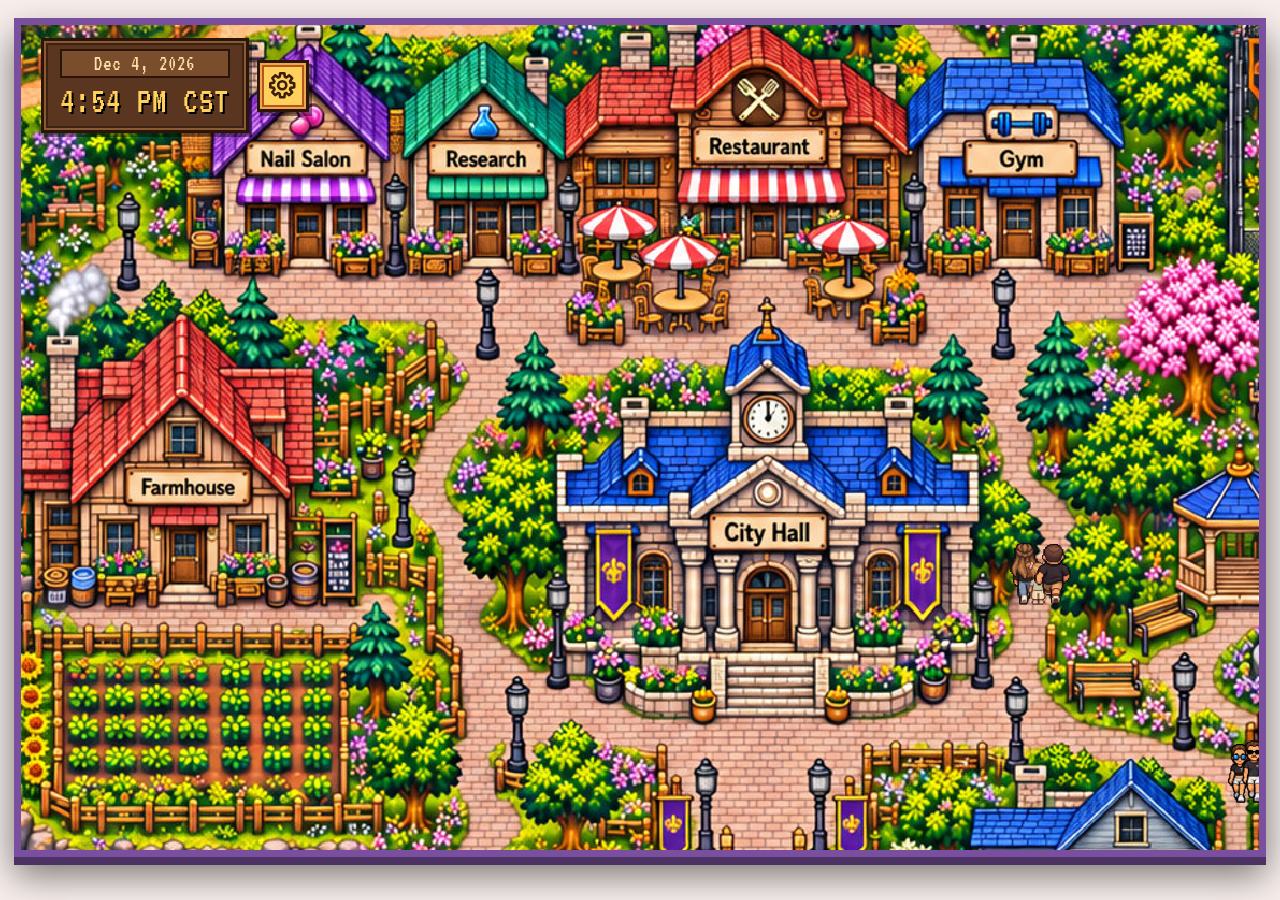
<file: index.html>
<!doctype html>
<html lang="en">
<head>
<link rel="preconnect" href="https://fonts.googleapis.com"><link rel="preconnect" href="https://fonts.gstatic.com" crossorigin>
<link rel="stylesheet" href="https://fonts.googleapis.com/css2?family=Pixelify+Sans:wght@400;600;700&family=VT323&display=swap">
<link rel="icon" href="assets/favicon.png">
<meta charset="utf-8">
<meta name="viewport" content="width=device-width,initial-scale=1,viewport-fit=cover">
<meta name="apple-mobile-web-app-capable" content="yes"><meta name="mobile-web-app-capable" content="yes">
<meta name="apple-mobile-web-app-status-bar-style" content="black-translucent"><meta name="apple-mobile-web-app-title" content="Honey Meadows">
<meta name="theme-color" content="#f8efed"><link rel="apple-touch-icon" href="assets/logo.png">
<title>Honey Meadows</title>
<style>
*{box-sizing:border-box}body{margin:0;background:#f8efed;color:#3b1e08;font-family:Georgia,serif}
#shell{max-width:1380px;margin:18px auto;padding:0 14px}.top{display:flex;justify-content:space-between;align-items:center;gap:12px;flex-wrap:wrap}
.top h1{margin:0;font-size:31px;color:#ffe9a9;text-shadow:2px 3px #5b3d29}.pill{background:#2d4a3f;border:2px solid #a79f70;border-radius:8px;padding:7px 12px}
#frame{position:relative;border:7px solid var(--map-border,#7b4fa0);box-shadow:0 8px 0 var(--map-border-dark,#4c3163),0 18px 35px #0008;margin-top:16px;background:#294c36}
canvas{display:block;width:100%;height:auto;image-rendering:pixelated;cursor:crosshair}#tip{position:absolute;left:12px;bottom:12px;background:#2d392de8;border:2px solid #e3c487;padding:8px 12px;font-size:14px;pointer-events:none;max-width:70%}
#actions{display:flex;gap:9px;align-items:center;flex-wrap:wrap;margin-top:18px}button{background:#e8c78b;color:#3e2c20;border:3px solid #8d603c;border-radius:5px;font:bold 15px Georgia;padding:9px 13px;cursor:pointer}button:hover{background:#ffdfa4}button:disabled{opacity:.5}small{color:#c7d5c2}#legend{margin-top:9px;color:#c8d9c2;line-height:1.5}.mobile{display:none}@media(max-width:700px){.top h1{font-size:23px}.mobile{display:flex;gap:6px;justify-content:center;margin-top:12px}.mobile button{min-width:52px}}

#stationView{position:absolute;top:0;right:0;bottom:0;left:0;z-index:10;overflow:auto;background:repeating-linear-gradient(0deg,#253f36 0px,#253f36 28px,#29463a 28px,#29463a 32px);padding:clamp(10px,3%,24px);font-family:Georgia,serif;color:#fceac7}
#stationView.hidden{display:none}
.stationFrame{max-width:960px;min-height:96%;margin:auto;padding:24px;border:8px solid #886143;box-shadow:inset 0 0 0 4px #d3a86e,0 8px 0 #3b2e26;background:#314b3d}
.stationTop{display:flex;align-items:center;justify-content:space-between;gap:12px;flex-wrap:wrap;padding-bottom:14px;border-bottom:3px solid #ab9161}
.stationTop h2{font-size:clamp(24px,3vw,38px);margin:6px 0;color:#ffdf93;text-shadow:2px 3px #483421}
.stationTop p{margin:0;color:#dfd0b1}.eyebrow{font-size:11px;letter-spacing:.16em;color:#d4d8a4;font-weight:bold}
#stationBody{padding-top:18px}.dashGrid{display:grid;grid-template-columns:repeat(3,minmax(0,1fr));gap:15px}.dashCard{background:#f1deb8;color:#3b3227;border:4px solid #9a7653;box-shadow:4px 5px 0 #182f29;padding:14px;border-radius:3px}.dashCard h3{font-size:18px;margin:0 0 9px;color:#4d6042}.dashCard p{margin:6px 0;line-height:1.5}.dashCard.wide{grid-column:span 2}.dashCard.full{grid-column:1/-1}.bigNum{font-size:40px;font-weight:900;color:#326556}
.field{display:flex;flex-direction:column;gap:6px;flex:1;min-width:135px;color:#5c4832;font-size:14px;font-weight:bold}.field input,.field textarea,.field select{width:100%;padding:10px;background:#fff7e5;border:2px solid #9a815e;border-radius:2px;color:#382f25;font:15px Georgia,serif}.field textarea{min-height:190px;resize:vertical;line-height:1.5}
.fieldRow{display:flex;align-items:flex-end;gap:8px;flex-wrap:wrap}.dashCard button,.stationFrame button{cursor:pointer}.stationFrame button{font:700 14px Georgia,serif;padding:9px 13px;background:#e7c687;color:#3c3022;border:3px solid #89603a;box-shadow:2px 3px 0 #4c3424}.stationFrame button:hover{background:#fff0b4}.stationFrame button:focus-visible{outline:3px solid #4f9e97;outline-offset:3px}.stationFrame button.danger{background:#ad6352;color:#fff2df}.stationFrame button.secondary{background:#d5d9b6}
.taskList{padding:0;margin:15px 0 0;list-style:none}.taskItem{display:flex;gap:10px;align-items:center;padding:10px 3px;border-top:1px dashed #b69a72}.taskItem input[type=checkbox]{width:20px;height:20px;accent-color:#44795a}.taskItem .name{flex:1;overflow-wrap:anywhere}.taskItem.done .name{text-decoration:line-through;color:#8a8477}.smallDim{color:#6f6556;font-size:13px}.weekdays,.monthGrid{display:grid;grid-template-columns:repeat(7,minmax(0,1fr));gap:5px}.weekdays span{text-align:center;color:#63543f;font-size:12px}.monthGrid button{min-height:48px;border:2px solid #cab18a;background:#fff4db;box-shadow:none;padding:4px;font:14px Georgia,serif}.monthGrid button.selected{background:#91b88a;border-color:#397255}.monthGrid button.today{outline:2px solid #c9944f;outline-offset:-4px}.monthGrid button.hasEvent:after{content:'•';display:block;color:#a65146;font-size:14px;line-height:5px}.monthGrid span{min-height:40px}.rowFlex{display:flex;gap:10px;flex-wrap:wrap;align-items:center}.eventList{list-style:none;padding:0;margin:10px 0 0}.eventList li{display:flex;gap:12px;align-items:center;justify-content:space-between;border-top:1px dashed #bea685;padding:9px 0}.noteList{display:grid;grid-template-columns:repeat(2,minmax(0,1fr));gap:8px}.noteTile{text-align:left;overflow-wrap:anywhere;background:#f7e7bf !important;box-shadow:none !important}.noteTile.active{outline:3px solid #5d9269}.townList{display:grid;grid-template-columns:repeat(2,minmax(0,1fr));gap:9px}.townRow{display:flex;gap:8px;align-items:center;justify-content:space-between;background:#fff3d9;border:2px solid #c2a17a;padding:10px;color:#3b3124}.townRow b{font-size:15px}.helpText{color:#d6c69e;margin-bottom:12px}
@media(max-width:800px){.dashGrid{grid-template-columns:repeat(2,minmax(0,1fr))}.stationFrame{padding:14px}.dashCard.wide{grid-column:span 2}}
@media(max-width:550px){.dashGrid{grid-template-columns:minmax(0,1fr)}.dashCard.wide,.dashCard.full{grid-column:1}.townList,.noteList{grid-template-columns:1fr}#stationView{padding:6px}.stationFrame{padding:10px;border-width:4px}.stationTop h2{font-size:24px}}
select{font:15px Georgia,serif;background:#f5dfb6;color:#3d3024;border:2px solid #a77a47;border-radius:5px;padding:9px;max-width:100%}.control{display:flex;gap:8px;align-items:center;flex-wrap:wrap}.routineInfo{display:flex;flex-direction:column;gap:5px;flex:1;min-width:220px}.routineInfo strong{color:#ffe4a5;font-size:20px}.routineInfo span{font-size:15px}.timePanel,.bannerPanel{margin-top:18px;border:2px solid #9e8654;border-radius:9px;background:#243f34;padding:16px}.timeHeading{display:flex;gap:14px;align-items:center;flex-wrap:wrap}.timeHeading>label:first-child{font-size:19px;font-weight:bold}#timeReadout{font-size:27px;color:#ffe5a4;min-width:130px}#timeSlider{width:100%;margin:20px 0 5px;accent-color:#e9c46b;height:24px;cursor:ew-resize}.ticks{display:flex;justify-content:space-between;color:#c8d5bc;font-size:12px}.jumpTimes{display:flex;flex-wrap:wrap;gap:6px;margin-top:17px}.jumpTimes button{font-size:12px;padding:8px}.quiet{font-size:13px;color:#c8d5bc;margin:13px 0 0}.bannerPanel{display:flex;align-items:center;flex-wrap:wrap;gap:12px}.fileButton{display:flex;flex-direction:column;gap:7px;font-size:13px}#bannerMessage{font-size:13px;color:#d5dcbd;flex-basis:100%}canvas{cursor:pointer}#tip{max-width:85%}#frame{margin-bottom:6px}@media(max-width:600px){.bannerPanel,.timePanel{padding:12px}.timeHeading{gap:8px}.jumpTimes button{flex:1}.top h1{font-size:23px}#timeReadout{font-size:23px}.ticks{font-size:10px}}
 .clockMode{font-size:12px;color:#d6edc1;background:#31563e;border:1px solid #88a77a;border-radius:14px;padding:5px 9px}#currentTime{background:#b7d5a0}#speedSelect:disabled{opacity:.55}#timeReadout{min-width:160px}
.dashGrid.kpiGrid{grid-template-columns:repeat(4,minmax(0,1fr))}@media(max-width:800px){.dashGrid.kpiGrid{grid-template-columns:repeat(2,minmax(0,1fr))}}@media(max-width:550px){.dashGrid.kpiGrid{grid-template-columns:minmax(0,1fr)}}.eventList li span:last-child{white-space:nowrap}.dashGrid.kpi2{grid-template-columns:repeat(2,minmax(0,1fr))}@media(max-width:550px){.dashGrid.kpi2{grid-template-columns:minmax(0,1fr)}}
.catBar{margin-bottom:14px}.catSearch{flex:1;min-width:180px;padding:10px;background:#fff7e5;border:2px solid #9a815e;border-radius:2px;color:#382f25;font:15px Georgia,serif}.catCount{color:#d6c69e}
.catGrid{display:grid;grid-template-columns:repeat(auto-fill,minmax(170px,1fr));gap:14px}
.stationFrame button.catCard{display:flex;flex-direction:column;align-items:stretch;gap:6px;padding:8px;text-align:left;background:#f1deb8;color:#3b3227;border:4px solid #9a7653;box-shadow:4px 5px 0 #182f29;font:14px Georgia,serif}
.stationFrame button.catCard:hover{background:#fff3d6;transform:translateY(-2px)}
.catPhoto{width:100%;aspect-ratio:1/1;object-fit:cover;display:block;background:#e3cfa6;border:2px solid #c2a17a}.noPhoto{display:flex;align-items:center;justify-content:center;font-size:40px;background:#e3cfa6;border:2px solid #c2a17a}
.catName{font-weight:bold;font-size:15px;line-height:1.25}.catPrice{color:#326556}.catTag{font-size:11px;color:#7a4a8a;font-weight:bold}
.catDetail{display:grid;grid-template-columns:minmax(0,1fr) minmax(0,1.2fr);gap:18px;align-items:start}.catBig{width:100%;aspect-ratio:1/1;object-fit:cover;display:block;border:4px solid #9a7653;box-shadow:4px 5px 0 #182f29;background:#e3cfa6}.catBig.noPhoto{font-size:70px}
.catPriceBig{font-size:22px;color:#326556}.catLink{display:inline-block;font:700 14px Georgia,serif;padding:9px 13px;background:#91b88a;color:#22301f;border:3px solid #397255;text-decoration:none}
.catFoot{margin-top:16px;color:#d6c69e}.catFoot a{color:#ffe29a}.stationFrame button.linkBtn,.linkBtn{background:none!important;border:0!important;box-shadow:none!important;padding:0!important;color:#ffe29a;font:inherit;text-decoration:underline;cursor:pointer}
@media(max-width:650px){.catDetail{grid-template-columns:1fr}}
.lockWrap{display:flex;justify-content:center;padding:30px 0}.lockBox{width:min(360px,100%);text-align:center;display:flex;flex-direction:column;gap:10px}.lockIcon{font-size:40px}.lockBox h3{margin:0}
.lockBox input[type=password]{padding:11px;background:#fff7e5;border:2px solid #9a815e;border-radius:2px;color:#382f25;font:16px Georgia,serif;text-align:center}
.lockRemember{font-size:13px;color:#5c4832;display:flex;gap:6px;align-items:center;justify-content:center}.lockMsg{min-height:18px;margin:0;color:#a33f2c;font-weight:bold;font-size:14px}
.shake{animation:shake .35s}@keyframes shake{0%,100%{transform:none}25%{transform:translateX(-8px)}75%{transform:translateX(8px)}}
#tip{display:none!important}
.brand{display:flex;align-items:center;gap:12px;flex-wrap:wrap}.logo{width:58px;height:58px;border-radius:50%;box-shadow:0 0 0 3px #a47849,0 4px 0 #634329;background:#f7ece9}
@media(max-width:700px){.logo{width:44px;height:44px}}

:root{--pp-night:#16200f;--frame-out:#4a1f08;--frame:#b4561e;--frame-hi:#f0a64a;--frame-lo:#7a3410;--parchment:#fbe1a8;--parchment-2:#f2c983;--card:#fff1cf;--ink:#3b1e08;--ink-soft:#7a4a22;--gold:#ffd15c;--good:#3f8a2f;--warn:#d07a16;--bad:#b5452f;--font-display:"Pixelify Sans","Courier New",monospace;--font-body:"VT323","Courier New",monospace}
.bevel{background:var(--parchment);color:var(--ink);border:3px solid var(--frame-out);box-shadow:inset 0 0 0 3px var(--frame-hi),inset 0 0 0 6px var(--frame),inset 0 0 0 8px var(--frame-lo),inset 0 0 0 10px var(--frame-out),4px 5px 0 rgba(0,0,0,.4)}
.top h1{font-family:var(--font-display);font-weight:700;font-size:clamp(28px,4.4vw,44px);margin:0;letter-spacing:.02em;color:var(--gold);text-shadow:3px 0 0 var(--frame-out),-3px 0 0 var(--frame-out),0 3px 0 var(--frame-out),0 -3px 0 var(--frame-out),4px 5px 0 #000}
.pill{font-family:var(--font-display);font-size:15px;background:var(--parchment);color:var(--ink);border:3px solid var(--frame-out);border-radius:0;box-shadow:inset 0 0 0 2px var(--frame-hi),3px 4px 0 rgba(0,0,0,.4);padding:8px 12px}
.gearbtn{width:58px;height:58px;padding:0;display:grid;place-items:center;cursor:pointer;color:var(--ink);background:var(--gold);border-radius:0}
.gearbtn:hover{background:var(--gold);filter:brightness(1.05)}
.gearbtn svg{width:32px;height:32px;transition:transform .3s ease}.gearbtn:hover svg{transform:rotate(45deg)}
.gearbtn[aria-expanded="true"]{background:var(--frame);color:#fff7e2}.gearbtn[aria-expanded="true"] svg{transform:rotate(90deg)}
.gearbtn:focus-visible{outline:3px dashed var(--gold);outline-offset:3px}
.pp.settings{margin-top:14px;padding:22px 24px;display:flex;flex-wrap:wrap;align-items:center;gap:12px 20px;font-family:var(--font-display);animation:sdrop .18s ease-out}
.pp.settings[hidden]{display:none!important}
@keyframes sdrop{from{opacity:0;transform:translateY(-6px)}to{opacity:1;transform:none}}
@media (prefers-reduced-motion:reduce){.pp.settings{animation:none}.gearbtn svg{transition:none}}
.pp .stitle{flex-basis:100%;display:flex;align-items:center;justify-content:space-between;gap:8px;border-bottom:3px solid var(--frame);padding-bottom:6px}
.pp .stitle h2{margin:0;font-family:var(--font-display);font-weight:700;font-size:16px;letter-spacing:.14em;text-transform:uppercase;color:var(--ink)}
.pp .x{font-family:var(--font-display);font-weight:700;font-size:15px;background:var(--bad);color:#fff7e2;border:3px solid var(--frame-out);border-radius:0;box-shadow:inset 0 3px 0 #e07a5a,inset 0 -3px 0 #6e1d0b;width:32px;height:32px;padding:0;cursor:pointer}
.pp .sgroup{display:flex;align-items:center;gap:10px;flex-wrap:wrap;min-width:0}
.pp .sgroup.grow{flex:1 1 100%;flex-wrap:nowrap}
.pp .slabel{font-family:var(--font-display);font-weight:700;font-size:15px;letter-spacing:.06em;text-transform:uppercase;color:var(--ink-soft)}
.pp input[type=range]{flex:1;min-width:120px;accent-color:var(--frame);height:24px;margin:0;cursor:ew-resize}
.pp input[type=range]:focus-visible{outline:3px dashed var(--ink);outline-offset:2px}
.pp .timeLbl{font-family:var(--font-display);font-size:24px;font-weight:700;min-width:100px;color:var(--ink);font-variant-numeric:tabular-nums}
.pp .liveTag{font-family:var(--font-display);font-size:13px;font-weight:700;letter-spacing:.1em;text-transform:uppercase;padding:3px 10px;border:3px solid var(--frame-out);background:var(--good);color:#fff7e2;white-space:nowrap}
.pp .liveTag.pv{background:var(--warn)}
.pp .btn{font-family:var(--font-display);font-weight:700;font-size:16px;padding:6px 14px;border:3px solid var(--frame-out);border-radius:0;background:var(--parchment-2);color:var(--ink);cursor:pointer;box-shadow:inset 0 3px 0 rgba(255,255,255,.35),inset 0 -3px 0 rgba(0,0,0,.18)}
.pp .btn:hover{filter:brightness(1.05);background:var(--parchment-2)}.pp .btn[disabled]{opacity:.5;cursor:default}
.pp .btn:focus-visible,.pp .segbtn:focus-visible,.pp .pfield:focus-visible{outline:3px dashed var(--ink);outline-offset:2px}
.pp .seg{display:flex;gap:4px;flex-wrap:wrap;margin:0}
.pp .segbtn{font-family:var(--font-display);font-weight:700;font-size:14px;padding:4px 10px;border:3px solid var(--frame-out);border-radius:0;background:var(--parchment-2);color:var(--ink);cursor:pointer;box-shadow:inset 0 -3px 0 rgba(0,0,0,.15)}
.pp .segbtn:hover{background:var(--frame);color:#fff7e2}
.pp .pfield{font-family:var(--font-body);font-size:19px;color:var(--ink);background:#fffaf0;border:3px solid var(--frame-out);border-radius:0;padding:2px 8px}
.pp .pfield:disabled{opacity:.55}
.pp .who{flex-basis:100%;display:grid;grid-template-columns:repeat(auto-fit,minmax(190px,1fr));gap:6px}
.pp .who span{font-family:var(--font-body);font-size:19px;line-height:1.2;color:var(--ink);background:var(--parchment-2);border:3px solid var(--frame-out);padding:5px 10px;min-width:0}
.pp .who b{font-family:var(--font-display);font-weight:700;font-size:14px;letter-spacing:.06em;display:block;color:var(--ink-soft);text-transform:uppercase}
#settingsPanel #timeReadout{color:var(--ink);font-size:24px;min-width:110px}#settingsPanel #timeSlider{width:auto;margin:0;flex:1;accent-color:var(--frame)}#settingsPanel #currentTime{background:var(--parchment-2)}#settingsPanel #speedSelect:disabled{opacity:.55}
@media(max-width:600px){.pp .sgroup.grow{flex-wrap:wrap}.pp.settings{padding:18px}}

.top{justify-content:flex-end}.hud{display:flex;align-items:center;gap:12px;margin-left:auto}
/* Entrance: logo pops in, then shrinks away while a circle opens onto the town */
@property --hole{syntax:'<length>';inherits:false;initial-value:0px}
#intro{position:fixed;top:0;right:0;bottom:0;left:0;z-index:1000;background:#f8efed;display:grid;place-items:center;pointer-events:auto;cursor:pointer;
 --cx:50vw;--cy:50vh;-webkit-mask:radial-gradient(circle at var(--cx) var(--cy),transparent var(--hole),#000 calc(var(--hole) + 1px));mask:radial-gradient(circle at var(--cx) var(--cy),transparent var(--hole),#000 calc(var(--hole) + 1px));
}
#intro.go{animation:introOpen 1.4s cubic-bezier(.45,0,.2,1) 1.75s forwards}
#intro img{position:absolute;left:var(--cx);top:var(--cy);width:min(62vmin,420px);height:auto;transform:translate(-50%,-50%);border-radius:50%;filter:drop-shadow(0 10px 24px rgba(74,31,8,.18));opacity:0}
#intro.go img{animation:introPop .8s cubic-bezier(.2,1.4,.4,1) both,introShrink 1s cubic-bezier(.6,0,.4,1) 1.6s forwards}
@keyframes introPop{from{opacity:0;transform:translate(-50%,-50%) scale(.55)}to{opacity:1;transform:translate(-50%,-50%) scale(1)}}
@keyframes introShrink{to{transform:translate(-50%,-50%) scale(0) rotate(-25deg);opacity:0}}
@keyframes introOpen{to{--hole:var(--holeMax,110vmax)}}
#intro.done{display:none}
@media (prefers-reduced-motion:reduce){#intro.go{animation:introFade .4s ease .8s forwards}#intro.go img{animation:none;opacity:1}@keyframes introFade{to{opacity:0}}}

/* Wooden village sign over the town: date, time and the settings gear */
.villageSign{position:absolute;left:1.6%;top:1.6%;z-index:5;display:flex;align-items:center;gap:8px}
.signBoard{font-family:var(--font-display);text-align:center;padding:8px 16px 9px;background:#5a3520;border:3px solid #2b1408;box-shadow:inset 0 0 0 2px #8a5a34,inset 0 0 0 4px #3d2111,3px 4px 0 rgba(0,0,0,.45);min-width:150px}
.signDate{font-family:var(--font-body);font-weight:400;font-size:clamp(16px,1.75vw,21px);line-height:1;letter-spacing:.06em;color:#fbe1a8;background:#7a4d2c;border:2px solid #2b1408;padding:2px 8px;margin-bottom:5px}
.signTime{font-family:var(--font-body);font-weight:400;font-size:clamp(24px,2.9vw,36px);letter-spacing:.04em;color:var(--gold);text-shadow:2px 2px 0 #000;font-variant-numeric:tabular-nums;line-height:1.05}
.signGear{width:clamp(38px,4.4vw,52px);height:clamp(38px,4.4vw,52px);border:3px solid #2b1408;box-shadow:inset 0 0 0 2px var(--frame-hi),inset 0 0 0 4px var(--frame),3px 4px 0 rgba(0,0,0,.45)}
.signGear svg{width:62%;height:62%}
.pp.settings.overlay{position:absolute;z-index:6;left:1.6%;right:1.6%;top:calc(1.6% + clamp(70px,8.6vw,96px));margin:0;max-height:calc(100% - 110px);overflow:auto}
@media(max-width:600px){.signBoard{min-width:0;padding:5px 9px}.pp.settings.overlay{position:static;margin:70px 6px 6px;max-height:none}}
.pp .adminWrap{flex-basis:100%;border-top:3px solid var(--frame);padding-top:10px;display:flex;flex-direction:column;gap:10px}
.pp .adminToggle{align-self:flex-start}.pp .adminBody[hidden]{display:none}.pp .adminBody{background:var(--card);border:3px solid var(--frame-out);padding:10px 12px;display:flex;flex-direction:column;gap:10px}
.pp .adminLock,.pp .adminRow{display:flex;align-items:center;gap:10px;flex-wrap:wrap}.pp .snote{font-family:var(--font-body);font-size:18px;color:var(--ink-soft)}
.pp .adminPick{width:44px;height:34px;padding:0;border:3px solid var(--frame-out);background:none;cursor:pointer}.pp .adminText{width:min(260px,100%)}
/* Headquarters: live text placed on the illustrated board (assets/hq-board.png) */
#stationView.hqBoard{padding:0;background:#2a1a12;display:flex;align-items:center;justify-content:center}
#stationView.hqBoard .stationFrame{max-width:none;min-height:0;padding:0;border:0;box-shadow:none;background:none;width:100%;margin:0;position:relative}
#stationView.hqBoard .stationTop{position:absolute;z-index:3;top:1.2%;right:1.2%;border:0;padding:0}
#stationView.hqBoard .stationTop>div{display:none}
#stationView.hqBoard #backHQ{font:700 clamp(11px,1.2vw,15px) var(--font-display);padding:6px 10px}
.hqArt{position:relative;width:100%;aspect-ratio:1536/1024;background:url(assets/hq-board.png) center/100% 100% no-repeat;container-type:inline-size;color:#4a2a14;font-family:var(--font-display)}
.hqArt>*{position:absolute;box-sizing:border-box;margin:0}
.hqArt-label{font-weight:700;font-size:calc(1.75 * var(--cq,1cqw));line-height:1;display:flex;align-items:center;color:#5a3418;letter-spacing:.02em}
.hqArt-num{font-weight:700;font-size:calc(4.6 * var(--cq,1cqw));line-height:1;display:flex;align-items:center;justify-content:center;color:#2f5a3c;text-shadow:calc(.12 * var(--cq,1cqw)) calc(.12 * var(--cq,1cqw)) 0 rgba(255,240,200,.8)}
.hqArt-note{font-family:var(--font-body);font-size:calc(1.6 * var(--cq,1cqw));color:#7a4a22;display:flex;align-items:center}
.hqArt-updated{display:flex;flex-direction:column;align-items:center;justify-content:center;text-align:center;gap:calc(.3 * var(--cq,1cqw))}
.hqArt-small{font-weight:700;font-size:calc(1.05 * var(--cq,1cqw));color:#7a4a22;text-transform:uppercase;letter-spacing:.06em}
.hqArt-when{font-family:var(--font-body);font-size:calc(1.45 * var(--cq,1cqw));line-height:1;color:#4a2a14}
.hqArt button{background:transparent;border:0;padding:0;cursor:pointer;color:inherit;font:inherit;border-radius:calc(.4 * var(--cq,1cqw))}
.hqArt button:focus-visible{outline:calc(.25 * var(--cq,1cqw)) dashed #4a2a14;outline-offset:calc(.15 * var(--cq,1cqw))}
.hqArt-refresh{display:flex;align-items:center;justify-content:flex-end;padding-right:calc(.9 * var(--cq,1cqw))!important;font-weight:700;font-size:calc(1.25 * var(--cq,1cqw))!important;color:#5a3418!important}
.hqArt-refresh:hover,.hqArt-lock:hover,.hqArt-navBtn:hover{background:rgba(255,236,170,.35)}
.hqArt-refresh:disabled{cursor:wait;opacity:.7}
.hqArt-lock{display:flex;align-items:flex-end;justify-content:center;padding-bottom:calc(.25 * var(--cq,1cqw))!important}
.hqArt-lock span{font-weight:700;font-size:calc(.95 * var(--cq,1cqw));color:#7a2a1a;background:rgba(255,240,205,.85);padding:0 calc(.4 * var(--cq,1cqw))}
.hqArt-nav{position:static}
.hqArt-navBtn{position:absolute;display:flex;align-items:center;padding-left:calc(4.3 * var(--cq,1cqw))!important;text-align:left}
.hqArt-navLabel{font-weight:700;font-size:calc(1.3 * var(--cq,1cqw));color:#5a3418}
.hqArt-navBtn[aria-current="page"]{background:rgba(255,226,140,.45);box-shadow:inset 0 0 0 calc(.18 * var(--cq,1cqw)) rgba(122,74,34,.55)}
.hqArt-status{font-family:var(--font-body);font-size:calc(1.25 * var(--cq,1cqw));color:#7a4a22;display:flex;align-items:center;justify-content:flex-end;text-align:right;line-height:1}
.hqArt-status.is-error{color:#9f382c;font-weight:700}
.hqArt-orders{overflow:auto;padding:0 calc(.4 * var(--cq,1cqw))}
.hqArt-orders table{width:100%;border-collapse:collapse;table-layout:fixed;font-family:var(--font-body);font-size:calc(1.55 * var(--cq,1cqw));line-height:1.1}
.hqArt-orders th{font-family:var(--font-display);font-size:calc(1.05 * var(--cq,1cqw));text-transform:uppercase;letter-spacing:.06em;color:#7a4a22;text-align:left;padding:calc(.3 * var(--cq,1cqw)) calc(.4 * var(--cq,1cqw));border-bottom:calc(.15 * var(--cq,1cqw)) solid rgba(122,74,34,.55)}
.hqArt-orders th:first-child,.hqArt-date{width:9%}.hqArt-orders th:last-child,.hqArt-amt{width:12%;text-align:right}
.hqArt-orders td{padding:calc(.45 * var(--cq,1cqw)) calc(.4 * var(--cq,1cqw));border-bottom:calc(.1 * var(--cq,1cqw)) dashed rgba(122,74,34,.4);vertical-align:top}
.hqArt-orders tr:last-child td{border-bottom:0}
.hqArt-date,.hqArt-amt{font-family:var(--font-display);font-weight:700;font-size:calc(1.2 * var(--cq,1cqw));white-space:nowrap}
.hqArt-item{overflow:hidden;text-overflow:ellipsis;white-space:nowrap}
.hqArt-empty{text-align:center;padding:calc(2 * var(--cq,1cqw))!important;color:#7a4a22}
.hqArt.is-loading .hqArt-num{opacity:.6}
@media(max-width:700px){#stationView.hqBoard{position:fixed;top:0;right:0;bottom:0;left:0;z-index:50;display:block;overflow:auto}#stationView.hqBoard .stationFrame{width:max(100%,720px)}#stationView.hqBoard .stationTop{position:fixed;top:8px;right:8px}}
.townBtn{position:absolute;z-index:5;top:1.6%;right:1.6%;font-family:var(--font-display);font-weight:700;font-size:clamp(13px,1.5vw,19px);color:var(--ink);background:var(--gold);border:3px solid #2b1408;border-radius:0;padding:clamp(6px,.8vw,10px) clamp(10px,1.2vw,16px);cursor:pointer;box-shadow:inset 0 0 0 2px var(--frame-hi),inset 0 -3px 0 rgba(0,0,0,.18),3px 4px 0 rgba(0,0,0,.45)}
.townBtn:hover{background:var(--gold);filter:brightness(1.07)}.townBtn:focus-visible{outline:3px dashed var(--gold);outline-offset:3px}.townBtn[hidden]{display:none}
/* Research boards drawn on illustrated backgrounds (research-board.js) */
#stationView.researchArt{padding:0;background:#2a1a12;display:flex;align-items:center;justify-content:center}
#stationView.researchArt .stationFrame{max-width:none;min-height:0;padding:0;border:0;box-shadow:none;background:none;width:100%;margin:0}
#stationView.researchArt .stationTop{display:none}
.rbArt{position:relative;width:100%;background:center/100% 100% no-repeat;container-type:inline-size;color:#3b1e08;font-family:var(--font-display)}
.rbArt>*{position:absolute;box-sizing:border-box;margin:0}
.rbArt button{all:unset;box-sizing:border-box;position:absolute;cursor:pointer}
.rbArt:focus{outline:none}.rbArt :focus-visible{outline:calc(.25 * var(--cq,1cqw)) dashed #3b1e08;outline-offset:calc(.1 * var(--cq,1cqw))}
.rbArt .rbHit{border-radius:calc(.4 * var(--cq,1cqw))}.rbArt .rbHit:hover{background:rgba(255,255,255,.22)}
.rbArt .rbCard{display:flex;flex-direction:column;gap:calc(.15 * var(--cq,1cqw));padding:calc(.2 * var(--cq,1cqw)) calc(.5 * var(--cq,1cqw));overflow:hidden;border-radius:calc(.3 * var(--cq,1cqw))}
.rbArt .rbCard:hover{background:rgba(255,236,170,.35)}
.rbArt .rbCardName{font-weight:700;font-size:calc(1.3 * var(--cq,1cqw));line-height:1.05;color:#5a2a12;white-space:nowrap;overflow:hidden;text-overflow:ellipsis}
.rbArt .rbCardText{font-family:var(--font-body);font-size:calc(1.12 * var(--cq,1cqw));line-height:1;display:-webkit-box;-webkit-line-clamp:2;-webkit-box-orient:vertical;overflow:hidden}
.rbArt .rbCardShop{font-family:var(--font-body);font-size:calc(.98 * var(--cq,1cqw));line-height:1;color:#2f5a3c;white-space:nowrap;overflow:hidden;text-overflow:ellipsis}
.rbArt .rbPanel{overflow:auto;padding:0 calc(.5 * var(--cq,1cqw));font-family:var(--font-body);font-size:calc(1.1 * var(--cq,1cqw));line-height:1.05}
.rbArt .rbPanel ul{list-style:none;margin:0;padding:0;display:flex;flex-direction:column;gap:calc(.35 * var(--cq,1cqw))}
.rbArt .rbList li{padding-left:calc(1.1 * var(--cq,1cqw));position:relative}.rbArt .rbList li:before{content:'✦';position:absolute;left:0;color:#b4561e}
.rbArt .rbIdeas label{display:flex;gap:calc(.4 * var(--cq,1cqw));align-items:flex-start;cursor:pointer}.rbArt .rbIdeas input{width:calc(1.1 * var(--cq,1cqw));height:calc(1.1 * var(--cq,1cqw));margin:calc(.05 * var(--cq,1cqw)) 0 0;accent-color:#3f8a2f;flex:none}
.rbArt .rbIdeas li.done span{text-decoration:line-through;color:#7a4a22}
.rbArt .rbSources a{color:#3b1e08}
.rbArt .rbPop{top:0;right:0;bottom:0;left:0;display:flex;align-items:center;justify-content:center;background:rgba(30,15,6,.45);z-index:5}
.rbArt .rbPopCard{position:relative;width:min(calc(46 * var(--cq,1cqw)),520px);max-height:80%;overflow:auto;background:#fff1cf;border:calc(.3 * var(--cq,1cqw)) solid #4a1f08;box-shadow:inset 0 0 0 calc(.25 * var(--cq,1cqw)) #f0a64a,calc(.4 * var(--cq,1cqw)) calc(.5 * var(--cq,1cqw)) 0 rgba(0,0,0,.45);padding:calc(2 * var(--cq,1cqw)) calc(2.2 * var(--cq,1cqw)) calc(1.6 * var(--cq,1cqw));font-family:var(--font-body);font-size:calc(1.7 * var(--cq,1cqw));line-height:1.15}
.rbArt .rbPopCard h3{margin:0 0 calc(.6 * var(--cq,1cqw));font-family:var(--font-display);font-size:calc(2.2 * var(--cq,1cqw));color:#5a2a12}
.rbArt .rbPopCard p{margin:0 0 calc(.8 * var(--cq,1cqw))}.rbArt .rbPopShop{background:#f2c983;border:calc(.15 * var(--cq,1cqw)) dashed #7a3410;padding:calc(.3 * var(--cq,1cqw)) calc(.6 * var(--cq,1cqw))}
.rbArt .rbPopCard a{font-family:var(--font-display);font-size:calc(1.3 * var(--cq,1cqw));color:#7a4a22}
.rbArt .rbPopX{position:absolute;top:calc(.6 * var(--cq,1cqw));right:calc(.6 * var(--cq,1cqw));width:calc(2.6 * var(--cq,1cqw));height:calc(2.6 * var(--cq,1cqw));display:flex!important;align-items:center;justify-content:center;background:#b5452f;color:#fff7e2;border:calc(.2 * var(--cq,1cqw)) solid #4a1f08;font-size:calc(1.4 * var(--cq,1cqw))}
@media(max-width:700px){#stationView.researchArt{position:fixed;top:0;right:0;bottom:0;left:0;z-index:50;display:block;overflow:auto}#stationView.researchArt .stationFrame{width:max(100%,760px)}}
/* Books: bookshelf background (assets/books-shelf.png) with live overlays */
#stationView.booksArt{padding:0;background:#2a1a12;display:flex;align-items:center;justify-content:center}
#stationView.booksArt .stationFrame{max-width:none;min-height:0;padding:0;border:0;box-shadow:none;background:none;width:100%;margin:0;position:relative}
#stationView.booksArt .stationTop{position:absolute;z-index:3;top:1.2%;right:1.2%;border:0;padding:0}
#stationView.booksArt .stationTop>div{display:none}
#stationView.booksArt #backHQ{font:700 clamp(11px,1.2vw,15px) var(--font-display);padding:6px 10px}
.bkShelf{position:relative;width:100%;aspect-ratio:1536/1024;background:url(assets/books-shelf.png) center/100% 100% no-repeat;container-type:inline-size;font-family:var(--font-display);color:#4a2a14}
.bkShelf>*{position:absolute;box-sizing:border-box;margin:0}
.bkShelf button,.bkShelf a{all:unset;box-sizing:border-box;cursor:pointer;position:absolute}
.bkShelf :focus-visible{outline:calc(.25 * var(--cq,1cqw)) dashed #4a2a14!important;outline-offset:calc(.15 * var(--cq,1cqw))}
 .bkShelf .bkTitle{display:flex;flex-direction:column;align-items:center;justify-content:center;text-align:center;gap:calc(.3 * var(--cq,1cqw))}
 .bkShelf .bkTitle b{font-size:calc(2.3 * var(--cq,1cqw));white-space:nowrap;line-height:1;color:#54321a;text-shadow:calc(.12 * var(--cq,1cqw)) calc(.12 * var(--cq,1cqw)) 0 rgba(255,240,205,.9)}
 .bkShelf .bkStatus{font-family:var(--font-body);font-size:calc(1.4 * var(--cq,1cqw));color:#7a4a22;line-height:1} .bkShelf .bkStatus.bkErr{color:#9f382c}
.bkSearch{all:unset;box-sizing:border-box;position:absolute;font-family:var(--font-body);font-size:calc(1.75 * var(--cq,1cqw));color:#3b1e08;padding:0 calc(.6 * var(--cq,1cqw))}
.bkSearch::placeholder{color:#8a6a48}
 .bkShelf .bkEdit{display:flex!important;align-items:center;justify-content:center;font-weight:700;font-size:calc(1.25 * var(--cq,1cqw));color:#fff7e2!important;text-decoration:none;text-shadow:calc(.1 * var(--cq,1cqw)) calc(.1 * var(--cq,1cqw)) 0 rgba(0,0,0,.35)}
 .bkShelf .bkRefresh{display:flex!important;align-items:center;justify-content:center;font-weight:700;font-size:calc(1.25 * var(--cq,1cqw));color:#5a3418}
 .bkShelf .bkEdit:hover, .bkShelf .bkRefresh:hover{background:rgba(255,255,255,.18)}
 .bkShelf .bkSlot{display:flex!important;align-items:center;justify-content:center;padding:calc(.35 * var(--cq,1cqw))!important}
 .bkShelf .bkSlot:hover{background:rgba(255,226,140,.25)}
 .bkShelf .bkPhoto{width:100%;height:100%;object-fit:cover;display:block;box-shadow:0 0 0 calc(.15 * var(--cq,1cqw)) rgba(122,74,34,.55),calc(.2 * var(--cq,1cqw)) calc(.25 * var(--cq,1cqw)) 0 rgba(59,30,8,.25)}
 .bkShelf .bkPhoto.noPhoto{display:flex;align-items:center;justify-content:center;font-size:calc(4 * var(--cq,1cqw));background:rgba(242,201,131,.4)}
 .bkShelf .bkPlate{display:flex!important;flex-direction:column;align-items:center;justify-content:center;text-align:center;padding:0 calc(.6 * var(--cq,1cqw))!important;line-height:1.05}
 .bkShelf .bkName{font-weight:700;font-size:calc(.98 * var(--cq,1cqw));color:#4a2a14;max-width:100%;overflow:hidden;text-overflow:ellipsis;white-space:nowrap}
 .bkShelf .bkPrice{font-family:var(--font-body);font-size:calc(1.15 * var(--cq,1cqw));color:#2f5a3c} .bkShelf .bkPrice b{font-weight:400} .bkShelf .bkPrice s{color:#8a6a48;font-size:.9em}
 .bkShelf .bkEmpty{display:flex;align-items:center;justify-content:center;font-size:calc(2 * var(--cq,1cqw));color:#fbe1a8;text-shadow:calc(.15 * var(--cq,1cqw)) calc(.15 * var(--cq,1cqw)) 0 #2b1408}
 .bkShelf .bkNav{display:flex!important;align-items:center;justify-content:center;font-weight:700;font-size:calc(1.45 * var(--cq,1cqw));color:#3b1e08;background:#ffd15c;border:calc(.22 * var(--cq,1cqw)) solid #2b1408;box-shadow:inset 0 0 0 calc(.15 * var(--cq,1cqw)) #f0a64a,inset 0 calc(-.25 * var(--cq,1cqw)) 0 rgba(0,0,0,.18),calc(.25 * var(--cq,1cqw)) calc(.3 * var(--cq,1cqw)) 0 rgba(0,0,0,.5)}
 .bkShelf .bkNav:hover:not([disabled]){filter:brightness(1.07)}
 .bkShelf .bkNav[disabled]{opacity:.45;cursor:default;filter:grayscale(.4)}
 .bkShelf .bkPage{display:flex;white-space:nowrap;align-items:center;justify-content:center;font-weight:700;font-size:calc(1.35 * var(--cq,1cqw));color:#fbe1a8;background:rgba(59,30,8,.72);border:calc(.18 * var(--cq,1cqw)) solid #2b1408;text-shadow:calc(.1 * var(--cq,1cqw)) calc(.1 * var(--cq,1cqw)) 0 #000}
.bkShelf.flipR .bkSlot,.bkShelf.flipR .bkPlate{animation:bkInR .28s ease-out}.bkShelf.flipL .bkSlot,.bkShelf.flipL .bkPlate{animation:bkInL .28s ease-out}
@keyframes bkInR{from{opacity:0;transform:translateX(calc(1.5 * var(--cq,1cqw)))}to{opacity:1;transform:none}}@keyframes bkInL{from{opacity:0;transform:translateX(calc(-1.5 * var(--cq,1cqw)))}to{opacity:1;transform:none}}
@media (prefers-reduced-motion:reduce){.bkShelf  .bkShelf .bkSlot,.bkShelf  .bkShelf .bkPlate{animation:none!important}}
@media(max-width:700px){#stationView.booksArt{position:fixed;top:0;right:0;bottom:0;left:0;z-index:50;display:block;overflow:auto}#stationView.booksArt .stationFrame{width:max(100%,720px)}#stationView.booksArt .stationTop{position:fixed;top:8px;right:8px}}
/* Books detail page on assets/books-detail.png */
.bkShelf.bkDetail{background-image:url(assets/books-detail.png)}
.bkShelf .bdBack,.bkShelf .bdEtsy,.bkShelf .bdEdit{border-radius:calc(.3 * var(--cq,1cqw))}
.bkShelf .bdBack:hover,.bkShelf .bdEtsy:hover,.bkShelf .bdEdit:hover{background:rgba(255,255,255,.2)}
.bkShelf .bdOff{cursor:not-allowed;background:rgba(242,201,131,.65)}
.bkShelf .bdPhoto{display:flex;align-items:center;justify-content:center;padding:calc(.2 * var(--cq,1cqw))}
.bkShelf .bdImg{width:100%;height:100%;object-fit:contain;display:block}
.bkShelf .bdImg.noPhoto{display:flex;align-items:center;justify-content:center;font-size:calc(8 * var(--cq,1cqw))}
.bkShelf .bdName{margin:0;display:flex;align-items:center;padding:0 calc(.8 * var(--cq,1cqw));font-weight:700;font-size:calc(1.75 * var(--cq,1cqw));color:#3b1e08;line-height:1;overflow:hidden;white-space:nowrap;text-overflow:ellipsis}
.bkShelf .bdPrice{display:flex;align-items:center;padding-left:calc(.6 * var(--cq,1cqw));font-weight:700;font-size:calc(1.75 * var(--cq,1cqw));color:#2f5a3c}
.bkShelf .bdOrig{display:flex;align-items:center;justify-content:center;font-family:var(--font-body);font-size:calc(1.45 * var(--cq,1cqw));color:#8a6a48}
.bkShelf .bdTitle{padding:calc(.3 * var(--cq,1cqw)) calc(.8 * var(--cq,1cqw));font-family:var(--font-body);font-size:calc(1.15 * var(--cq,1cqw));line-height:1.05;color:#3b1e08;overflow:auto}
.bkShelf .bdDesc{padding:calc(.4 * var(--cq,1cqw)) calc(.8 * var(--cq,1cqw));font-family:var(--font-body);font-size:calc(1.3 * var(--cq,1cqw));line-height:1.1;color:#3b1e08;overflow:auto}

/* ===== Touch screens (iPad / phones). Desktop layout is unchanged. ===== */
@media (pointer:coarse){
 html{-webkit-text-size-adjust:100%;touch-action:manipulation}
 body{-webkit-tap-highlight-color:transparent}
 #game{-webkit-touch-callout:none;-webkit-user-select:none;user-select:none}
 /* Fit the whole 3:2 town on screen, centred, respecting the notch / home-bar safe areas */
 #shell{max-width:none;margin:0;padding:max(10px,env(safe-area-inset-top)) max(10px,env(safe-area-inset-right)) max(10px,env(safe-area-inset-bottom)) max(10px,env(safe-area-inset-left));min-height:100vh;min-height:100dvh;box-sizing:border-box;display:flex;flex-direction:column;align-items:center;justify-content:center}
 #frame{--pad:calc(20px + env(safe-area-inset-top) + env(safe-area-inset-bottom));width:min(100%,calc((100vh - var(--pad) - 14px) * 1.5));width:min(100%,calc((100dvh - var(--pad) - 14px) * 1.5));margin:0;border-width:5px;box-sizing:border-box}
 /* Bigger tap targets */
 .signGear{min-width:44px;min-height:44px}
 .townBtn{min-height:44px}
 .pp .btn,.pp .segbtn,.pp .pfield{min-height:40px}
 .pp input[type=range]{height:34px}
 .pp .x{width:40px;height:40px}
 /* Dashboards fill the town window exactly (they share its 3:2 shape) */
 #stationView.hqBoard,#stationView.booksArt,#stationView.researchArt{position:absolute;top:0;right:0;bottom:0;left:0;display:flex;overflow:hidden}
 #stationView.hqBoard .stationFrame,#stationView.booksArt .stationFrame,#stationView.researchArt .stationFrame{width:100%}
 #stationView.hqBoard .stationTop,#stationView.booksArt .stationTop{position:absolute;top:1.2%;right:1.2%}
 #stationView.hqBoard #backHQ,#stationView.booksArt #backHQ{min-height:40px;font-size:15px}
}
/* iPad / tablet portrait: town fills the width; Settings opens underneath it instead of over it */
@media (pointer:coarse) and (orientation:portrait) and (min-width:600px){
 #shell{justify-content:flex-start;padding-top:max(24px,env(safe-area-inset-top))}
 #frame{width:100%}
 .pp.settings.overlay{position:absolute;top:calc(100% + 14px);left:-5px;right:-5px;max-height:none;overflow:visible}
}
/* Phones held sideways: shrink the date sign so it doesn't cover the town */
@media (pointer:coarse) and (max-height:500px),(pointer:coarse) and (max-width:599px){
 .signBoard{min-width:0;padding:4px 8px 5px}.signDate{font-size:14px;margin-bottom:3px;padding:1px 5px}.signTime{font-size:20px}
 .signGear{min-width:36px;min-height:36px;width:36px;height:36px}
}
/* Phones: dashboards and the password box open full-screen instead of inside the small town window */
@media (pointer:coarse) and (max-height:500px),(pointer:coarse) and (max-width:599px){
 #stationView{position:fixed!important;top:0;right:0;bottom:0;left:0;z-index:50;overflow:auto!important;padding:max(8px,env(safe-area-inset-top)) max(8px,env(safe-area-inset-right)) max(8px,env(safe-area-inset-bottom)) max(8px,env(safe-area-inset-left))}
 #stationView.hqBoard,#stationView.booksArt,#stationView.researchArt{padding:0}
}
@media (pointer:coarse) and (max-height:500px){
 #stationView.hqBoard,#stationView.booksArt,#stationView.researchArt{display:flex!important;align-items:center;justify-content:center}
 #stationView.hqBoard .stationFrame,#stationView.booksArt .stationFrame,#stationView.researchArt .stationFrame{width:min(100vw,calc(100vh * 1.5))!important;width:min(100vw,calc(100dvh * 1.5))!important}
 #stationView.hqBoard #backHQ,#stationView.booksArt #backHQ{min-height:30px;font-size:12px;padding:4px 8px;margin-top:4px}
}
/* Phones held upright: the town is small, so dashboards open full-screen and scroll sideways */
@media (pointer:coarse) and (max-width:599px){
 #shell{justify-content:center}
 #frame{width:100%}
 #stationView.hqBoard,#stationView.booksArt,#stationView.researchArt{position:fixed;top:0;right:0;bottom:0;left:0;z-index:50;display:block;overflow:auto}
 #stationView.hqBoard .stationFrame,#stationView.booksArt .stationFrame{width:max(100%,720px)}
 #stationView.researchArt .stationFrame{width:max(100%,760px)}
 #stationView.hqBoard .stationTop,#stationView.booksArt .stationTop{position:fixed;top:max(8px,env(safe-area-inset-top));right:8px}
}
.pp .charsWrap{flex-basis:100%;border-top:3px solid var(--frame);padding-top:10px;display:flex;flex-direction:column;gap:10px}
.pp .charsWrap>button{align-self:flex-start}.pp .charsBody{display:flex;flex-wrap:wrap;gap:12px}.pp .charsBody[hidden]{display:none}
.pp .charGroup{background:var(--card);border:3px solid var(--frame-out);padding:8px 12px 10px;flex:1 1 auto}
.pp .charGroup h3{margin:0 0 6px}.pp .charRow{display:flex;gap:14px;align-items:flex-end;justify-content:center;flex-wrap:wrap}
.pp .charCard{margin:0;display:flex;flex-direction:column;align-items:center;gap:4px}
.pp .charArt{min-height:124px;display:flex;align-items:flex-end;justify-content:center}.pp .charArt canvas{image-rendering:pixelated;image-rendering:crisp-edges}
.pp .charCard figcaption{font-family:var(--font-display);font-weight:700;font-size:15px;color:var(--ink);background:var(--parchment-2);border:2px solid var(--frame-out);padding:1px 10px}
.pp .townWrap{flex-basis:100%;border-top:3px solid var(--frame);padding-top:10px;display:flex;flex-direction:column;gap:8px}
.pp .townRow{display:flex;align-items:center;gap:10px;flex-wrap:wrap}.pp .townRow>.slabel{min-width:110px}
.pp .townRow .seg{display:flex;gap:0}.pp .segbtn[aria-pressed="true"]{background:var(--frame);color:#fff7e2;box-shadow:inset 0 3px 0 rgba(0,0,0,.25)}
.pp .townHead{font-size:18px}
.pp .jumpWrap,.pp .townWrap{flex-basis:100%;display:flex;flex-direction:column;gap:8px}.pp .jumpWrap>button,.pp .townWrap>button{align-self:flex-start}
.pp .jumpBody,.pp .townBody{display:flex;flex-direction:column;gap:8px}.pp .jumpBody[hidden],.pp .townBody[hidden]{display:none}
.pp .jumpRow{display:flex;align-items:center;gap:10px;flex-wrap:wrap}.pp .jumpRow>.slabel{min-width:110px}
.pp .charCard.pick{cursor:pointer;border-radius:6px;padding:2px}.pp .charCard.pick:hover figcaption,.pp .charCard.pick:focus-visible figcaption,.pp .charCard.pick[aria-expanded="true"] figcaption{background:var(--frame);color:#fff7e2}
.pp .charDetail{display:flex;gap:28px;justify-content:center;align-items:flex-end;flex-wrap:wrap;margin-top:10px;padding:10px;background:var(--parchment-2);border:2px solid var(--frame-out)}
.pp .charAnim{margin:0;display:flex;flex-direction:column;align-items:center;gap:4px}.pp .charAnim canvas{image-rendering:pixelated;image-rendering:crisp-edges}
.pp .charAnim figcaption{font-family:var(--font-display);font-weight:700;font-size:14px;color:var(--ink)}
#game{cursor:grab;-webkit-user-select:none;user-select:none;-webkit-touch-callout:none}#game.dragging{cursor:grabbing}
</style>
</head>
<body>
<div id="intro" aria-hidden="true"><img src="assets/logo-large.png" alt=""></div>
<div id="shell">
  <div id="frame">
    <div class="villageSign" id="villageSign"><div class="signBoard"><div class="signDate" id="signDate">—</div><div class="signTime" id="signTime">—</div></div><button class="gearbtn signGear" id="settingsTab" aria-expanded="false" aria-controls="settingsPanel" aria-label="Settings" title="Settings"><svg viewBox="0 0 24 24" width="26" height="26" aria-hidden="true"><path d="M19.07 9.81 L22.05 10.27 L22.05 13.73 L19.07 14.19 L18.55 15.45 L20.33 17.89 L17.89 20.33 L15.45 18.55 L14.19 19.07 L13.73 22.05 L10.27 22.05 L9.81 19.07 L8.55 18.55 L6.11 20.33 L3.67 17.89 L5.45 15.45 L4.93 14.19 L1.95 13.73 L1.95 10.27 L4.93 9.81 L5.45 8.55 L3.67 6.11 L6.11 3.67 L8.55 5.45 L9.81 4.93 L10.27 1.95 L13.73 1.95 L14.19 4.93 L15.45 5.45 L17.89 3.67 L20.33 6.11 L18.55 8.55 Z" fill="none" stroke="currentColor" stroke-width="2.2" stroke-linejoin="round"/><circle cx="12" cy="12" r="3.4" fill="none" stroke="currentColor" stroke-width="2.2"/></svg></button></div>
    <button class="townBtn" id="backToTown" hidden>← Back to town</button>
    <div class="pill" id="status" hidden></div>
  <section id="settingsPanel" class="pp settings bevel overlay" hidden aria-label="Settings">
    <div class="stitle"><h2>Settings</h2><button class="x small" id="settingsClose" aria-label="Close settings">X</button></div>
    <div class="sgroup grow">
      <span id="clockModeLabel" class="liveTag" role="status">Live</span>
      <label for="timeSlider" class="slabel">Time of day</label>
      <input id="timeSlider" type="range" min="0" max="1439" step="1" value="480">
      <output id="timeReadout" class="timeLbl" for="timeSlider">—</output>
      <button id="currentTime" class="btn small">Now</button>
    </div>
    <div class="jumpWrap"><button id="jumpToggle" class="btn small" aria-expanded="false" aria-controls="jumpBody">🕒 Jump to ▾</button><div id="jumpBody" class="jumpBody" hidden>
      <div class="jumpRow"><span class="slabel">Daily routine</span><div class="seg jumpTimes"><button class="segbtn" data-time="480">Breakfast</button><button class="segbtn" data-time="603">Commute</button><button class="segbtn" data-time="720">Work</button><button class="segbtn" data-time="1083">Home</button><button class="segbtn" data-time="1140">Dinner</button><button class="segbtn" data-time="1260">Couch</button><button class="segbtn" data-time="1380">Sleep</button></div></div>
      <div class="jumpRow"><span class="slabel">Events</span><div class="seg jumpTimes"><button class="segbtn" id="previewRide" type="button">🚲 Wed bike ride</button><button class="segbtn" id="previewGym" type="button">🏋️ Gym time</button><button class="segbtn" id="previewHoops" type="button" aria-pressed="false">🏀 Thunder game</button><button class="segbtn" id="previewFootball" type="button" aria-pressed="false">🏈 OSU game</button></div></div>
    </div></div>
    <div class="sgroup">
      <span class="slabel">Preview</span>
      <button id="toggleTime" class="btn small">Pause</button>
      <label class="slabel" for="speedSelect">Speed</label>
      <select id="speedSelect" class="pfield" disabled><option value="0.016666666666666666">Real time</option><option value="0.25">0.25×</option><option value="0.5">0.5×</option><option value="1" selected>1×</option><option value="5">5×</option></select>
    </div>
    <div class="sgroup">
      <label class="slabel" for="viewSelect">View</label>
      <select id="viewSelect" class="pfield"><option value="town" selected>Town</option><option value="auto">Follow routine</option><option value="farm">Farmhouse</option><option value="nails">Nail Salon</option><option value="research">Research</option><option value="headquarters">City Hall</option><option value="restaurant">Restaurant</option><option value="gym">Gym</option><option value="gibbons">Gibbons Residence</option><option value="hardaway">Hardaway Household</option><option value="jones">Jones Residence</option></select>
    </div>
    <div class="who" id="who" aria-live="polite"></div>
    <div class="charsWrap"><button id="charsToggle" class="btn small" aria-expanded="false" aria-controls="charsBody">👥 Characters ▾</button><div id="charsBody" class="charsBody" hidden></div></div>
    <div class="adminWrap"><button id="adminToggle" class="btn small adminToggle" aria-expanded="false" aria-controls="adminBody">🔒 Admin ▾</button><div id="adminBody" class="adminBody" hidden></div></div>
    <div class="hiddenInfo" hidden><strong id="routineTitle"></strong><span id="routineDetail"></span><small id="petStatus"></small></div>
  </section>
    <canvas id="game" width="1152" height="768" tabindex="0" aria-label="Honey Meadows daily routine simulation"></canvas>
    <div id="tip">WASD / arrows to walk • E near doors to enter • Click buildings to walk inside</div><section id="stationView" class="hidden" aria-label="Headquarters dashboard"><div class="stationFrame"><div class="stationTop"><div><div class="eyebrow">🍯 HONEY MEADOWS • HEADQUARTERS</div><h2 id="stationTitle">Work Board</h2><p id="stationSubtitle">Your village command center</p></div><button id="backHQ">← Back to Headquarters</button></div><div id="stationBody"></div></div></section>
  </div>

 
  
</div>
<script src="compat.js?v=202611072103"></script>
<script src="game-data.js?v=202611072103"></script>
<script src="assets-embedded.js?v=202611072103"></script>
<script src="map-data.js?v=202611072103"></script>
<script src="town-routes.js?v=202611072103"></script>
<script src="rain.js?v=202611072103"></script>
<script src="town.js?v=202611072103"></script>
<script src="game.js?v=202611072103"></script>
<script src="osu-feed.js?v=202611072103"></script>
<script src="thunder-feed.js?v=202611072103"></script>
<script src="etsy-hq.js?v=202611072103"></script>
<script src="catalog-data.js?v=202611072103"></script>
<script src="hq-art-board.js?v=202611072103"></script>
<script src="research-data.js?v=202611072103"></script>
<script src="research-board.js?v=202611072103"></script>
<script src="characters.js?v=202611072103"></script>
<script src="admin.js?v=202611072103"></script>
<script src="books-catalog.js?v=202611072103"></script>
<script>
(() => {
  const t = document.getElementById("settingsTab"), p = document.getElementById("settingsPanel"), x = document.getElementById("settingsClose");
  const set = (on) => {
    p.hidden = !on;
    t.setAttribute("aria-expanded", String(on));
    (on ? x : t).focus({ preventScroll: true });
  };
  t.onclick = () => set(p.hidden);
  x.onclick = () => set(false);
  document.addEventListener("keydown", (e) => {
    if (e.key === "Escape" && !p.hidden && p.contains(document.activeElement)) {
      e.stopImmediatePropagation();
      set(false);
    }
  }, true);
})();
</script>
<script>
(() => {
  const intro = document.getElementById("intro");
  if (!intro) return;
  const f = document.getElementById("frame");
  const place = () => {
    if (!f) return;
    const r = f.getBoundingClientRect();
    intro.style.setProperty("--cx", r.left + r.width / 2 + "px");
    const cx = r.left + r.width / 2, cy = Math.min(innerHeight / 2, r.top + r.height / 2);
    intro.style.setProperty("--cy", cy + "px");
    intro.style.setProperty("--holeMax", Math.ceil(Math.hypot(Math.max(cx, innerWidth - cx), Math.max(cy, innerHeight - cy))) + 4 + "px");
  };
  place();
  const img = intro.querySelector("img");
  let started = false;
  const go = () => {
    if (started) return;
    started = true;
    place();
    intro.classList.add("go");
  };
  if (img.complete && img.naturalWidth) go();
  else {
    img.addEventListener("load", go);
    img.addEventListener("error", go);
    setTimeout(go, 1500);
  }
  const end = () => {
    intro.classList.add("done");
  };
  intro.addEventListener("animationend", (e) => {
    if (e.animationName === "introOpen" || e.animationName === "introFade") end();
  });
  intro.addEventListener("click", end);
  setTimeout(end, 6e3);
})();
</script>
</body></html>
</file>
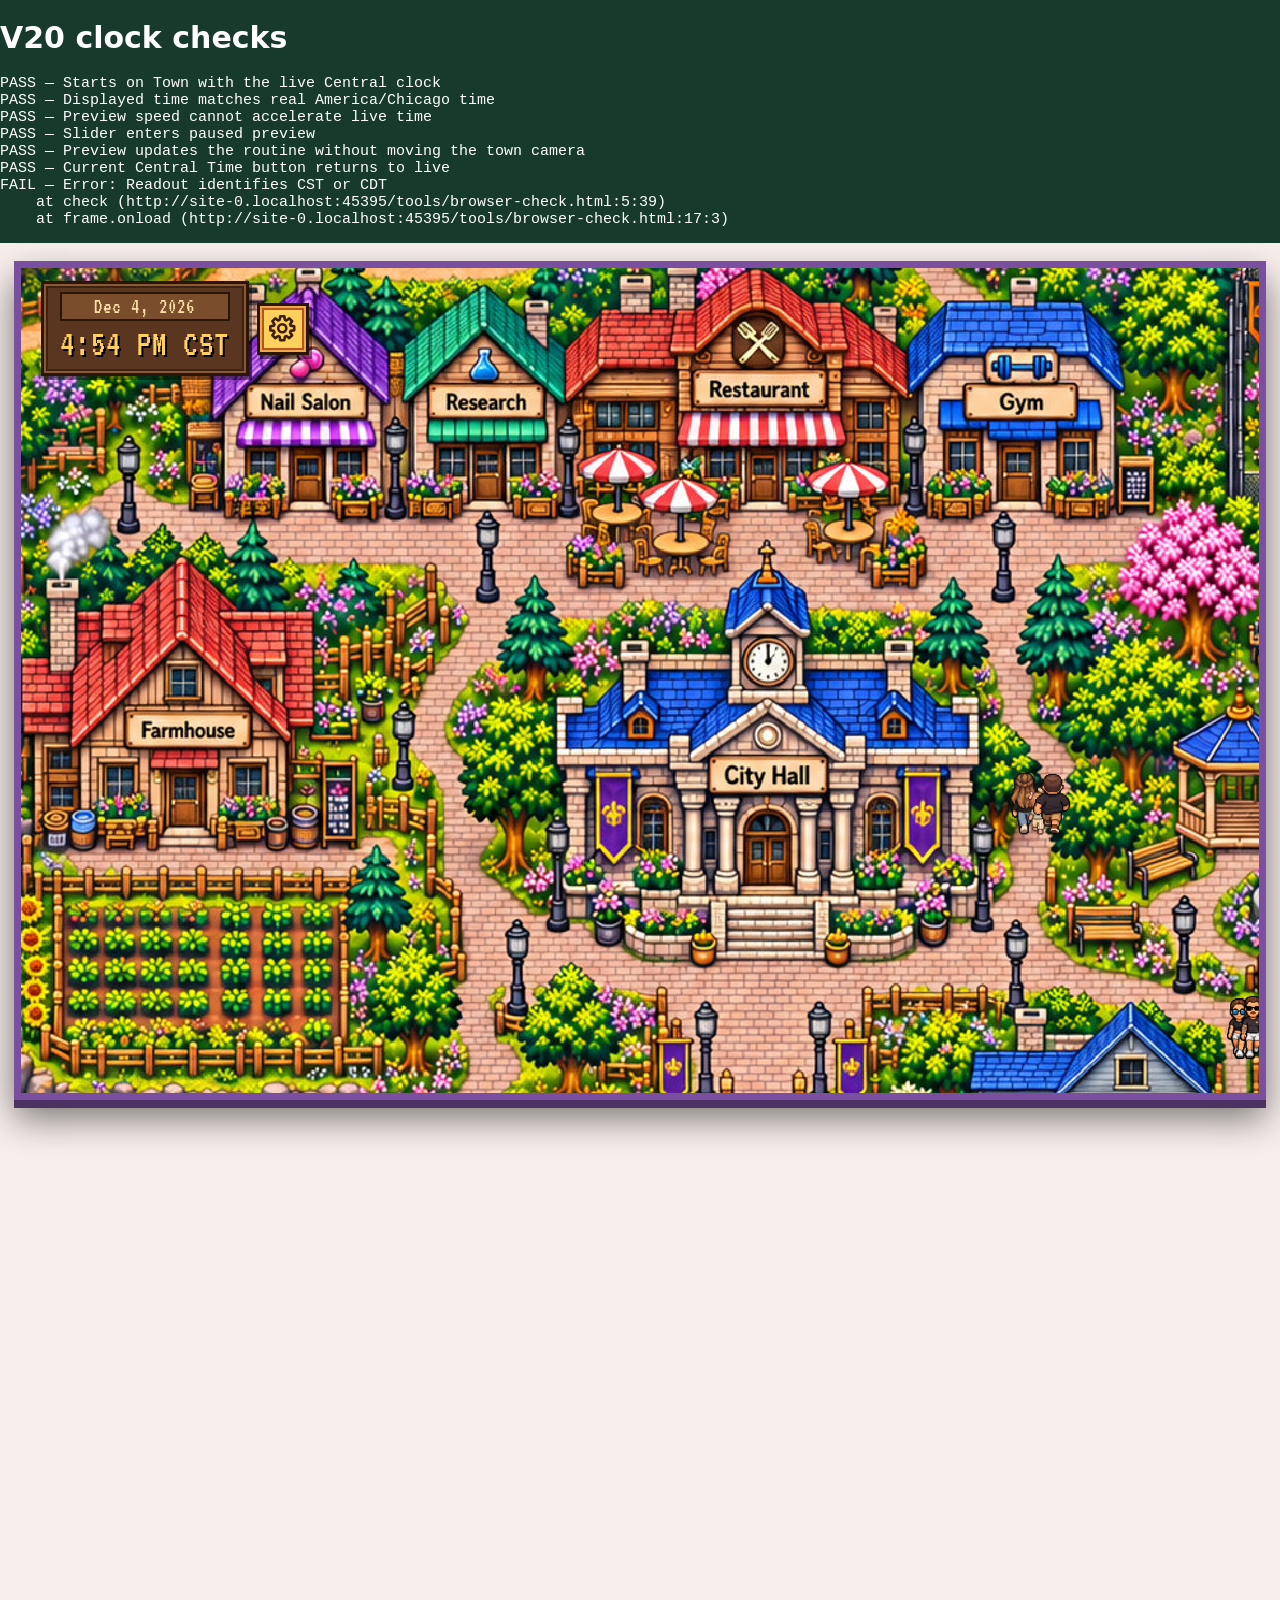
<file: tools/browser-check.html>
<!doctype html><html><head><meta charset="utf-8"><title>Honey Meadows V20 Central Time Verification</title></head><body style="margin:0;background:#173a2c;color:#fff;font:15px system-ui"><header id="report"><h1>V20 clock checks</h1><pre id="results">Loading…</pre></header><iframe id="game" src="../index.html" style="width:100%;height:2100px;border:0"></iframe><script>
const frame=document.getElementById('game'),out=document.getElementById('results'),params=new URLSearchParams(location.search);if(params.has('preview'))document.getElementById('report').style.display='none';
frame.onload=async()=>{
 const w=frame.contentWindow,d=w.document,api=w.HM_DEBUG,checks=[];
 const check=(ok,name)=>{if(!ok)throw Error(name);checks.push('PASS — '+name);out.textContent=checks.join('\n');};
 const raf=()=>new Promise(resolve=>w.requestAnimationFrame(resolve));
 try{
  check(api.clockMode==='live'&&api.scene==='town','Starts on Town with the live Central clock');
  const started=Date.now();while(!Object.values(api.assetReady).every(Boolean)||!api.courtTextureReady){if(Date.now()-started>20000)throw Error('Images timeout');await raf();}
  let actual=api.centralTimeAt(Date.now());check(Math.abs(api.minute-actual.minute)<.05,'Displayed time matches real America/Chicago time');
  check(d.getElementById('speedSelect').disabled,'Preview speed cannot accelerate live time');
  const slider=d.getElementById('timeSlider');slider.value=603;slider.dispatchEvent(new w.Event('input'));
  check(api.clockMode==='preview'&&api.minute===603&&!api.timeRunning,'Slider enters paused preview');
  check(api.scene==='town'&&api.period==='outbound','Preview updates the routine without moving the town camera');
  d.getElementById('currentTime').click();actual=api.centralTimeAt(Date.now());
  check(api.clockMode==='live'&&api.timeRunning&&Math.abs(api.minute-actual.minute)<.05,'Current Central Time button returns to live');
  check(d.getElementById('timeReadout').textContent.includes(api.centralZone),'Readout identifies CST or CDT');
  d.getElementById('toggleTime').click();check(api.clockMode==='preview'&&!api.timeRunning,'Pause clock preserves a preview time');
  d.getElementById('currentTime').click();w.dispatchEvent(new w.Event('focus'));check(api.clockMode==='live','Focus preserves live synchronization');
  const winter=api.centralTimeAt(Date.parse('2026-01-15T20:30:00Z')),summer=api.centralTimeAt(Date.parse('2026-07-15T20:30:00Z'));
  check(winter.zone==='CST'&&summer.zone==='CDT'&&summer.minute-winter.minute===60,'Central daylight-saving conversion works');
  check(!d.getElementById('teamSelect')&&api.teams.length===30,'Handoff build keeps logos without team-changing controls');
  out.textContent=checks.join('\n')+'\n\nALL V20 BROWSER CHECKS PASSED';
 }catch(error){out.textContent+='\nFAIL — '+error.stack;}
};
</script></body></html>
</file>
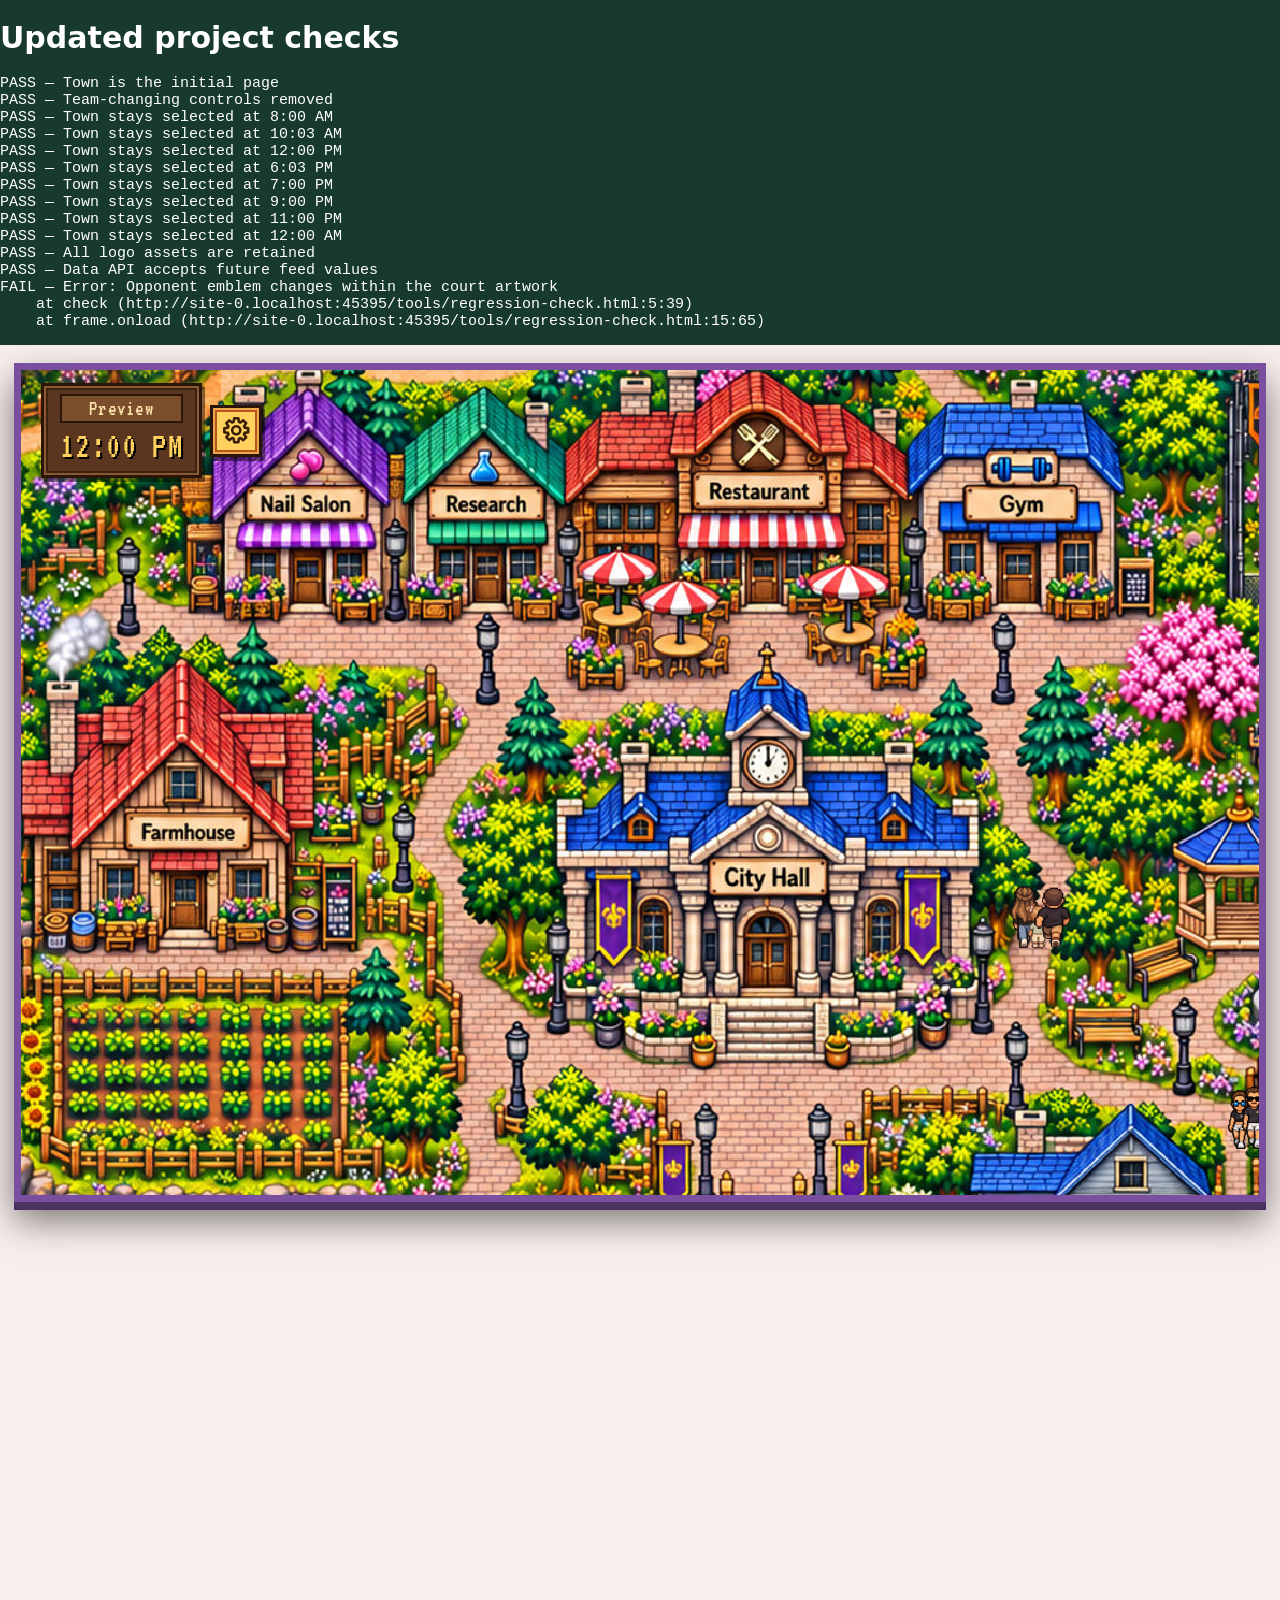
<file: tools/regression-check.html>
<!doctype html><html><head><meta charset="utf-8"><title>Honey Meadows Town Build Verification</title></head><body style="margin:0;background:#173a2c;color:#fff;font:15px system-ui"><header id="report"><h1>Updated project checks</h1><pre id="results">Loading…</pre></header><iframe id="game" src="../index.html" style="width:100%;height:2100px;border:0"></iframe><script>
const frame=document.getElementById('game'),out=document.getElementById('results'),params=new URLSearchParams(location.search);if(params.has('preview'))document.getElementById('report').style.display='none';
frame.onload=async()=>{
 const w=frame.contentWindow,d=w.document,api=w.HM_DEBUG,controller=w.HoneyMeadows,checks=[];
 const check=(ok,name)=>{if(!ok)throw Error(name);checks.push('PASS — '+name);out.textContent=checks.join('\n');};
 const raf=()=>new Promise(resolve=>w.requestAnimationFrame(resolve));
 try{
  api.setRunning(false);const start=Date.now();while(!Object.values(api.assetReady).every(Boolean)||!Object.values(api.logoReady).every(Boolean)||!api.courtTextureReady){if(Date.now()-start>20000)throw Error('Assets timeout');await raf();}
  check(api.scene==='town'&&d.getElementById('viewSelect').value==='town','Town is the initial page');
  check(!d.getElementById('teamSelect')&&!d.getElementById('replaceBanner')&&!d.getElementById('resetBanner'),'Team-changing controls removed');
  for(const m of [480,603,720,1083,1140,1260,1380,0]){const slider=d.getElementById('timeSlider');slider.value=m;slider.dispatchEvent(new w.Event('input'));check(api.scene==='town'&&api.minute===m,'Town stays selected at '+api.formatTime(m));}
  check(api.teams.length===30&&Object.values(api.logoReady).every(Boolean),'All logo assets are retained');
  api.setTime(720);await raf();const ctx=d.getElementById('game').getContext('2d'),before=ctx.getImageData(1028,264,70,68).data;
  check(controller.setGameData({opponent:'BOS',scoreMode:'manual',score:{home:108,away:104},period:'Final',clock:'0:00'}),'Data API accepts future feed values');
  await raf();const after=ctx.getImageData(1028,264,70,68).data;check(before.some((v,i)=>v!==after[i]),'Opponent emblem changes within the court artwork');
  check(api.courtTextureReady,'Banner is built into the court texture');
  api.advance(30);check(api.score.join(',')==='108,104','External score is preserved while basketball animation continues');
  api.setView('farm');w.dispatchEvent(new w.KeyboardEvent('keydown',{key:'Escape'}));check(api.scene==='town','Escape returns to the town');
  controller.setGameData({opponent:'SAS',scoreMode:'simulation',score:{home:20,away:16},period:'Q2',clock:'4:12'});api.setTime(720);
  const requested=params.get('preview');if(requested&&requested!=='SAS')controller.setGameData({opponent:requested});await raf();
  out.textContent=checks.join('\n')+'\n\nALL UPDATED PROJECT BROWSER CHECKS PASSED';
 }catch(error){out.textContent+='\nFAIL — '+error.stack;}
};
</script></body></html>
</file>
